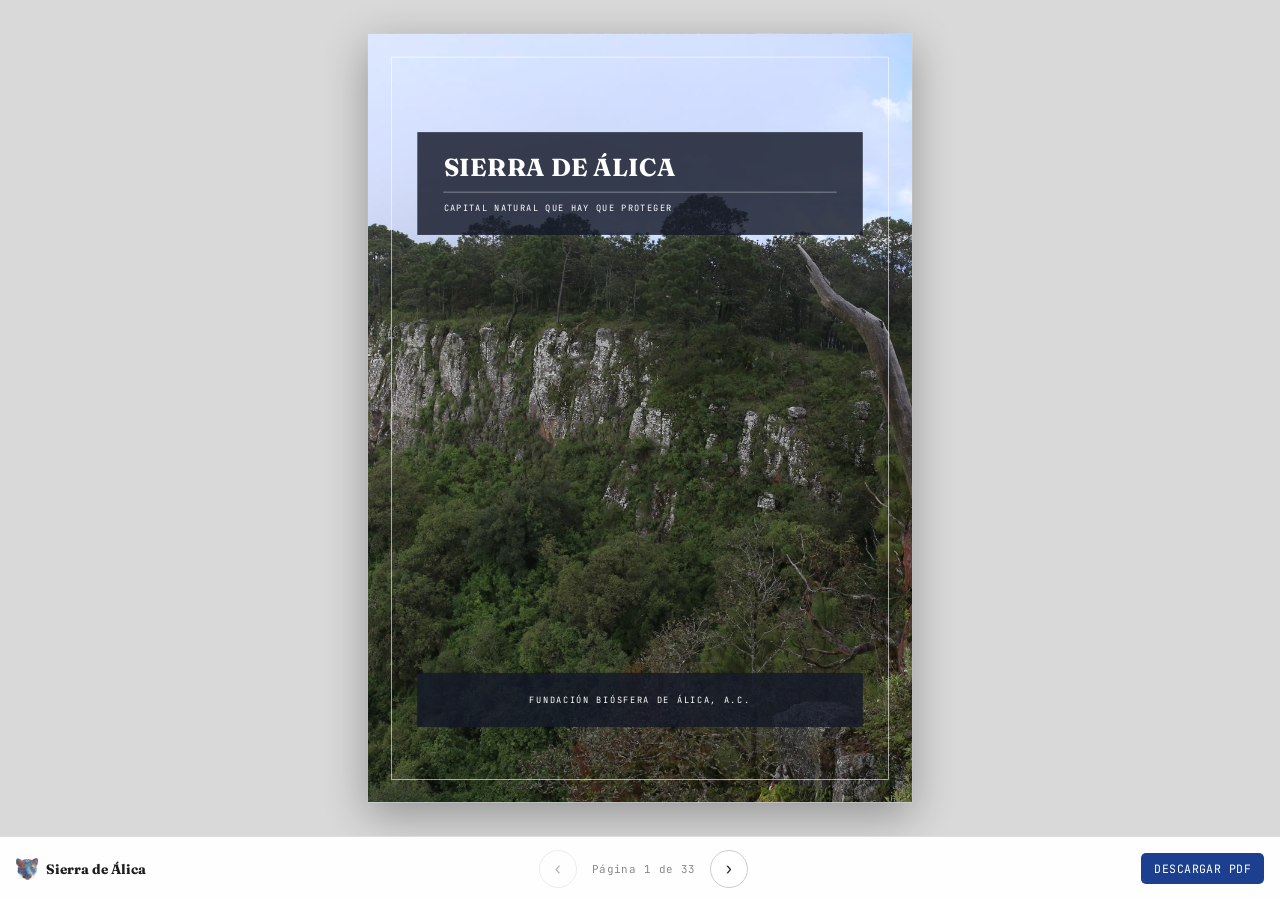
<file: index.html>
<!doctype html>
<html lang="es">
<head>
<meta charset="utf-8">
<meta name="viewport" content="width=device-width, initial-scale=1">
<title>Sierra de Álica | Fundación Biósfera de Álica, A.C.</title>
<meta name="description" content="El libro completo de la Fundación Biósfera de Álica, A.C.: territorio, causas, proyectos, bonos de carbono y fauna de la Sierra de Álica, Nayarit.">
<link rel="icon" href="assets/jaguar.png">
<meta property="og:type" content="website">
<meta property="og:title" content="Sierra de Álica | Fundación Biósfera de Álica, A.C.">
<meta property="og:description" content="El libro completo de la Fundación Biósfera de Álica, A.C., en línea: territorio, causas, proyectos, bonos de carbono y fauna de la Sierra de Álica.">
<meta property="og:image" content="assets/fotos/index-cover.jpg">
<link href="https://fonts.googleapis.com/css2?family=Fraunces:ital,opsz,wght@0,9..144,400;0,9..144,600;0,9..144,700;1,9..144,400&family=Karla:wght@400;500;700&family=JetBrains+Mono:wght@400;500;700&display=swap" rel="stylesheet">
<style>
@page { size: A4 portrait; margin: 0; }
*{box-sizing:border-box}
html,body{margin:0;padding:0}
body{font-family:'Karla',sans-serif;color:#1c1c1c;background:#ccc}
img{max-width:none}

.pg{
  position:relative; width:8.27in; height:11.69in; overflow:hidden;
  break-after:page; background:#fff;
}
.pg:last-child{break-after:auto}

/* ---------- COVER ---------- */
.pg-cover .photo{position:absolute;inset:0;background-size:cover;background-position:center}
.pg-cover .frame{position:absolute;inset:.35in;border:1px solid rgba(255,255,255,.85);pointer-events:none}
.pg-cover .band{position:absolute;left:.75in;right:.75in;background:rgba(20,25,40,.82);padding:.32in .4in;color:#fff}
.pg-cover .band-title{top:1.5in}
.pg-cover .band-title h1{margin:0;font-family:'Fraunces';font-weight:700;font-size:27pt;letter-spacing:.02em;text-transform:uppercase;line-height:1.15}
.pg-cover .band-title p{margin:.16in 0 0;font-family:'JetBrains Mono';font-size:9.5pt;letter-spacing:.1em;text-transform:uppercase;border-top:1px solid rgba(255,255,255,.5);padding-top:.14in}
.pg-cover .band-pub{bottom:1.15in;text-align:center;font-family:'JetBrains Mono';letter-spacing:.14em;font-size:9.5pt;text-transform:uppercase}

/* ---------- FRONTISPIECE ---------- */
.pg-front .photo{position:absolute;inset:0;background-size:cover;background-position:center}
.pg-front .wash{position:absolute;inset:0;background:rgba(255,255,255,.87)}
.pg-front .content{position:absolute;inset:0;display:flex;flex-direction:column;align-items:center;justify-content:center;text-align:center}
.pg-front img.mark{width:1.5in;margin-bottom:.35in;filter:drop-shadow(0 2px 6px rgba(0,0,0,.15))}
.pg-front .org{font-family:'Fraunces';font-weight:600;font-size:13pt;border-bottom:1px solid #333;padding-bottom:.12in;letter-spacing:.02em}
.pg-front .rights{position:absolute;bottom:.7in;left:0;right:0;text-align:center;font-size:7.5pt;color:#555}

/* ---------- CONTENIDO (TOC) ---------- */
.pg-toc{padding:1in 1.1in .7in}
.pg-toc .tockicker{font-family:'JetBrains Mono';font-size:8pt;letter-spacing:.14em;text-transform:uppercase;color:#999;margin:0 0 .1in}
.pg-toc h1{font-family:'Fraunces';font-weight:700;letter-spacing:.01em;margin:0 0 .42in;font-size:25pt;color:#1c1c1c}
.pg-toc .toclist{display:flex;flex-direction:column}
.tocrow{display:flex;align-items:flex-start;gap:.28in;padding:.24in 0;border-bottom:1px solid #e6e6e6}
.tocrow:first-child{border-top:1px solid #333}
.tocnum{font-family:'JetBrains Mono';font-weight:700;font-size:15pt;flex:0 0 .55in;padding-top:.03in}
.tocbar{width:3px;align-self:stretch;border-radius:2px;flex:0 0 auto}
.toctext{display:flex;flex-direction:column;gap:.05in}
.toctitle{font-family:'Fraunces';font-weight:700;font-size:15.5pt;color:#1c1c1c}
.tocdesc{font-size:9.5pt;color:#888;letter-spacing:.01em}

/* ---------- CAPTION DE FOTO (regla unica de formato, en todo el libro) ---------- */
.cap{position:absolute;right:.25in;bottom:.14in;color:#fff;font-size:8pt;font-family:'JetBrains Mono';text-shadow:0 1px 4px rgba(0,0,0,.85);z-index:2}

/* ---------- CONTENT PAGE ---------- */
.pg-content .photo{position:absolute;top:0;left:0;right:0;height:4.5in;background-size:cover;background-position:center}
.pg-content .body{position:absolute;top:4.68in;left:.75in;right:.75in;bottom:.55in}
.kicker{font-family:'JetBrains Mono';font-size:8pt;letter-spacing:.12em;text-transform:uppercase;color:var(--accent);margin:0 0 .09in}
.pg-content h2, .pg-band h2, .pg-projects h2, .pg-twin h2, .pg-list h2, .pg-stat h2, .pg-tablepage h2, .pg-text h2, .pg-contact h2{
  font-family:'Fraunces';font-weight:700;font-size:16.5pt;margin:0 0 .18in;letter-spacing:0;line-height:1.18;color:#1c1c1c;
}
/* :not(.footfolio) es a proposito: sin el, este selector (clase+etiqueta,
   mas especifico que la sola clase .footfolio) le gana al pie de pagina
   -que tambien es un <p>- y lo deja grande y oscuro solo en estas tres
   plantillas. Esa era la causa real de la inconsistencia entre paginas. */
/* formato general de letras del libro: todo el cuerpo de texto (parrafos,
   vinetas, descripciones) usa el mismo tamaño (10.5pt) y va justificado;
   solo los encabezados, etiquetas (kicker/cita/pie de pagina) y numeros
   se quedan en su propio tamaño, a proposito. */
.pg-content p:not(.footfolio), .pg-text p:not(.footfolio), .pg-stat p:not(.footfolio){font-size:12pt;line-height:1.68;margin:0 0 .2in;color:#333;text-align:justify}
ul.leaf{list-style:none;padding:0;margin:.2in 0 0}
ul.leaf li{position:relative;padding-left:.26in;font-size:12pt;line-height:1.56;margin-bottom:.17in;color:#333;text-align:justify}
ul.leaf li::before{content:"\2756";position:absolute;left:0;color:var(--accent);font-size:8pt;top:.05in}
.cite{font-size:7.2pt;color:#777;font-style:italic;border-top:1px solid #ddd;padding-top:.09in;margin-top:.16in}
.pullquote{margin-top:.5in;padding-top:.32in;border-top:1px solid #e2e2e2;font-family:'Fraunces';font-style:italic;font-weight:400;font-size:15pt;line-height:1.5;color:var(--accent);max-width:34ch}
.pullquote .pqmark{display:block;font-style:normal;font-size:26pt;line-height:.6;margin-bottom:.08in;opacity:.55}
/* pie de pagina: unico formato en todo el libro, siempre el mismo. */
.footfolio{position:absolute;bottom:.32in;left:.75in;font-family:'JetBrains Mono';font-size:7.3pt;letter-spacing:.05em;text-transform:uppercase;color:#999}
.footfolio-right{left:auto;right:.75in}
.footfolio-band{color:rgba(255,255,255,.75)}
.factrow{display:flex;gap:1px;background:#ddd;border:1px solid #ddd;margin-top:.2in}
.fact{flex:1;background:#fff;padding:.16in .12in;text-align:center}
.fact b{display:block;font-family:'Fraunces';font-weight:700;font-size:14pt;color:var(--accent)}
.fact span{display:block;font-size:7.6pt;color:#666;margin-top:.04in;text-transform:uppercase;letter-spacing:.02em}

/* ---------- PHOTO BREATHER ---------- */
.pg-photo .photo{position:absolute;inset:0;background-size:cover;background-position:center}
.pg-photo .frame{position:absolute;inset:.5in;border:1px solid rgba(255,255,255,.7);pointer-events:none}
.pg-photo .cap{right:.75in;bottom:.65in}

/* ---------- COLOR BAND ---------- */
.pg-band{background:var(--accent);color:#fff;display:flex;flex-direction:column;justify-content:center;padding:1.3in 1.1in}
.pg-band .kicker{color:rgba(255,255,255,.82)}
.pg-band h2{color:#fff;font-size:23pt;line-height:1.28;max-width:20ch}
.pg-band-values{justify-content:flex-start;padding-top:1.1in}
.vhead{margin-bottom:.5in}
.vhead h2{font-size:18pt;max-width:26ch}
.vgrid{display:flex;flex-direction:column;gap:1px;background:rgba(255,255,255,.25)}
.vcard{background:rgba(255,255,255,.08);padding:.22in .1in}
.vcard h3{font-family:'Fraunces';font-weight:700;font-size:13.5pt;margin:0 0 .05in;color:#fff}
.vcard p{font-size:12pt;margin:0;color:rgba(255,255,255,.85);line-height:1.4;text-align:justify}

/* ---------- PROJECTS ---------- */
.pg-projects{padding:.9in .85in .6in}
.pg-projects-photo{padding:0}
.pg-projects-photo .photo-side{position:absolute;top:0;left:0;right:0;height:4.5in;background-size:cover;background-position:center}
.pg-projects-photo .pbody{position:absolute;top:4.68in;left:.75in;right:.75in;bottom:.55in}
.pentry{display:flex;gap:.22in;margin-top:.34in;align-items:flex-start}
.pdualgrid{display:flex;gap:.4in}
.pdualcol{flex:1;min-width:0}
.pdualcol .pentry:first-child{margin-top:.2in}
.pentry .pnum{font-family:'JetBrains Mono';font-size:9.5pt;color:var(--accent);flex:0 0 auto;padding-top:.03in}
.pentry h3{font-family:'Fraunces';font-weight:700;font-size:13.5pt;margin:0 0 .07in}
.pentry p{font-size:12pt;margin:0;color:#333;line-height:1.56;text-align:justify}
.pg-projects-photo .pullquote{margin-top:.42in}

/* ---------- TWIN PHOTO ---------- */
.pg-twin{padding:.9in .85in .6in}
.twingrid{display:flex;gap:.35in;margin-top:.35in}
.twin{flex:1}
.tphoto{position:relative;width:100%;aspect-ratio:3/4;background-size:cover;background-position:center;margin-bottom:.18in;border:1px solid #ddd}
.twinhead{display:flex;align-items:baseline;gap:.14in}
.twinhead .pnum{font-family:'JetBrains Mono';font-size:9pt;color:var(--accent)}
.twin h3{font-family:'Fraunces';font-weight:700;font-size:13.5pt;margin:0 0 .08in}
.twin p{font-size:12pt;color:#333;line-height:1.56;margin:0;text-align:justify}

/* ---------- STAT PAGE (Bonos hero) ---------- */
.pg-stat{padding:1.1in .9in .6in}
.statgrid{display:flex;gap:.25in;margin-top:.2in}
.pg-stat .sbody p{margin-bottom:.13in}
.statbox{flex:1;border:1px solid #ddd;padding:.2in .16in;text-align:center}
.statbox b{display:block;font-family:'Fraunces';font-weight:700;font-size:16pt;color:var(--accent)}
.statbox span{display:block;font-size:7.8pt;color:#666;margin-top:.05in;line-height:1.3}

/* ---------- LIST PAGE ---------- */
.pg-list{padding:1.05in .85in .6in}
.pg-list .lede{font-size:12pt;color:#555;margin:.08in 0 0;max-width:64ch;line-height:1.45;text-align:justify}
.litem{display:flex;gap:.22in;margin-top:.26in;align-items:flex-start}
.litem .lnum{font-family:'JetBrains Mono';font-size:9.5pt;color:var(--accent);flex:0 0 auto}
.litem h3{font-family:'Fraunces';font-weight:700;font-size:13.5pt;margin:0 0 .05in}
.litem p{font-size:12pt;margin:0;color:#333;line-height:1.42;text-align:justify}

/* ---------- DUAL LIST (paginas fusionadas) ---------- */
.dualgrid{display:flex;gap:.5in;margin-top:.32in}
.pg-stat .dualgrid-tight{margin-top:.22in}
.pg-stat .dualgrid .litem{margin-top:.07in}
.pg-stat .dualgrid .litem p{line-height:1.18}
.pg-stat .dualgrid .litem h3{font-size:13.5pt}
.pg-stat .dualgrid .litem p{font-size:12pt;text-align:justify}
.dualcol{flex:1}
.dualhead{font-family:'JetBrains Mono';font-size:9pt;text-transform:uppercase;letter-spacing:.06em;color:var(--accent);margin:0 0 .04in;padding-bottom:.07in;border-bottom:1px solid #ddd}
.dualcol .litem{margin-top:.24in}
.dualcol .litem h3{font-size:13.5pt}
.dualcol .litem p{font-size:12pt;text-align:justify}

/* ---------- TABLE PAGE ---------- */
.pg-tablepage{padding:1.05in .8in .6in}
.pg-tablepage .lede{font-size:12pt;color:#555;margin:.08in 0 .22in;max-width:70ch;line-height:1.4;text-align:justify}
/* variante con foto: mismo formato exacto que .pg-content (foto de 4.5in a
   todo lo ancho, arriba, sin marco; el cuerpo empieza justo debajo) */
.pg-tablepage-photo{padding:0}
.pg-tablepage-photo .photo{position:absolute;top:0;left:0;right:0;height:4.5in;background-size:cover;background-position:center}
.pg-tablepage-photo .tbody{position:absolute;top:4.68in;left:.75in;right:.75in;bottom:.55in}
.pg-tablepage-photo .lede{margin:.08in 0 .18in}
table{width:100%;border-collapse:collapse;font-size:10pt}
th,td{border:1px solid #ccc;padding:.05in .1in;text-align:left;vertical-align:top;line-height:1.15;word-wrap:break-word}
th{background:#eee;font-family:'JetBrains Mono';font-size:8.5pt;text-transform:uppercase;letter-spacing:.03em}
tr.hl td{background:#eef3e9;font-weight:700}
table.wide{table-layout:fixed;font-size:9.3pt}
table.wide th:nth-child(1),table.wide td:nth-child(1){width:15%}
table.wide th:nth-child(2),table.wide td:nth-child(2){width:10%}
table.wide th:nth-child(3),table.wide td:nth-child(3){width:9%}
table.wide th:nth-child(4),table.wide td:nth-child(4){width:9%}
table.wide th:nth-child(5),table.wide td:nth-child(5){width:57%}
table.wide tr.hl td:nth-child(5){font-weight:400}

/* ---------- FAUNA GRID ---------- */
.pg-fauna{padding:.7in .5in .4in}
.pg-fauna .lede{font-size:12pt;color:#555;margin:.06in 0 0;max-width:64ch;line-height:1.35;text-align:justify}
/* 2 por fila (mas grandes) y la tercera abajo centrada: en una sola fila
   de 3, el ancho de la hoja (8.27in) es lo que limita el tamaño; a 2 por
   fila caben fotos bastante mas grandes sin recortar al animal. */
.faunagrid{display:flex;flex-wrap:wrap;justify-content:center;gap:.12in .3in;margin-top:.02in}
.faunacard{flex:0 0 2.25in}
.faunacard .fphoto{width:100%;aspect-ratio:3/4;background-size:cover;background-position:center;margin-bottom:.05in;border:1px solid #ddd}
.faunacard h3{font-family:'Fraunces';font-weight:700;font-size:13.5pt;margin:0 0 .02in}
.faunacard .fsci{font-family:'JetBrains Mono';font-style:italic;font-size:8pt;color:var(--accent);margin:0 0 .03in}
.faunacard .fnote{font-size:12pt;color:#333;line-height:1.2;margin:0;text-align:justify}
.fauna-cite{margin-top:.18in}

/* ---------- TEXT PAGE ---------- */
.pg-text{padding:1.15in .95in .6in}
.pg-text p:not(.footfolio){font-size:12pt;max-width:70ch;text-align:justify}

/* ---------- CONTACT ---------- */
.pg-contact{padding:1.15in .9in .6in}
.cgrid{display:flex;flex-direction:column;gap:1px;background:#ddd;border:1px solid #ddd;margin-top:.3in}
.cblock{background:#fff;padding:.2in .22in}
.clabel{font-family:'JetBrains Mono';font-size:7.6pt;letter-spacing:.08em;text-transform:uppercase;color:#888;margin:0 0 .05in}
.cval{font-size:12pt;margin:0;line-height:1.45}

/* la barra de navegacion NUNCA debe imprimirse: regla base (fuera de
   cualquier media query) que Chrome obedece siempre en Page.printToPDF,
   sin depender de que el flujo de impresion "no le deje espacio". */
.barnav{display:none}

/* =====================================================================
   MODO PANTALLA: el sitio web ES el libro, pagina por pagina, con
   botones de anterior/siguiente. En impresion (Page.printToPDF usa
   @media print) nada de esto se activa. */
@media screen {
  html,body{height:100%;background:#d9d9d9}
  .pg{display:none}
  .pg.active{
    display:block; position:fixed; top:calc((100vh - 64px)/2); left:50%;
    transform:translate(-50%,-50%) scale(var(--s,1));
    box-shadow:0 18px 60px rgba(0,0,0,.32);
  }
  .barnav{
    display:flex;
    position:fixed; left:0; right:0; bottom:0; height:64px; z-index:50;
    align-items:center; gap:.9rem; padding:0 1rem;
    background:rgba(255,255,255,.96); border-top:1px solid #ddd;
    font-family:'Karla',sans-serif; backdrop-filter:blur(6px);
  }
  .barlogo{display:flex;align-items:center;gap:.5rem;text-decoration:none;color:#1c1c1c;flex:0 0 auto}
  .barlogo img{width:22px;height:22px}
  .barlogo span{font-family:'Fraunces';font-weight:700;font-size:.85rem;display:none}
  @media (min-width:640px){ .barlogo span{display:inline} }
  .barctl{flex:1;display:flex;align-items:center;justify-content:center;gap:.9rem;min-width:0}
  .barctl button{
    font-family:'JetBrains Mono';font-size:1rem;width:38px;height:38px;border-radius:50%;
    border:1px solid #ccc;background:#fff;cursor:pointer;color:#1c1c1c;flex:0 0 auto;
  }
  .barctl button:disabled{opacity:.35;cursor:default}
  .barctl button:not(:disabled):hover{background:#f1f1f1}
  .barinfo{text-align:center;min-width:0;overflow:hidden}
  .barinfo .barpage{display:block;font-family:'JetBrains Mono';font-size:.68rem;color:#888;letter-spacing:.04em}
  .barinfo .barchapter{display:block;font-family:'Fraunces';font-weight:700;font-size:.85rem;color:#1c1c1c;white-space:nowrap;overflow:hidden;text-overflow:ellipsis}
  .bardl{
    flex:0 0 auto;font-family:'JetBrains Mono';font-size:.72rem;letter-spacing:.04em;text-transform:uppercase;
    text-decoration:none;color:#fff;background:#1c3f8f;padding:.5rem .8rem;border-radius:5px;white-space:nowrap;
  }
  .bardl:hover{background:#16306e}
  @media (max-width:480px){ .bardl span.full{display:none} }
  .pg-toc .tocrow{cursor:pointer}
  .pg-toc .tocrow:hover .toctitle{text-decoration:underline}
}
</style>
</head>
<body>

<div class="pg pg-cover">
  <div class="photo" style="background-image:url('assets/fotos/index-cover.jpg')"></div>
  <div class="frame"></div>
  <div class="band band-title">
    <h1>Sierra de Álica</h1>
    <p>Capital natural que hay que proteger</p>
  </div>
  <div class="band band-pub">Fundación Biósfera de Álica, A.C.</div>
</div>

<div class="pg pg-front">
  <div class="photo" style="background-image:url('assets/fotos/dosel-musgo-real.jpg')"></div>
  <div class="wash"></div>
  <div class="content">
    <img class="mark" src="assets/jaguar.png" alt="">
    <p class="org">Fundación Biósfera de Álica, A.C.</p>
  </div>
  <p class="rights">Edición digital 2026 · Fundación Biósfera de Álica, A.C.</p>
</div>

<div class="pg pg-toc">
  <p class="tockicker">Fundación Biósfera de Álica, A.C.</p>
  <h1>Contenido</h1>
  <div class="toclist">
      <div class="tocrow">
        <span class="tocnum" style="color:#1c3f8f">04</span>
        <span class="tocbar" style="background:#1c3f8f"></span>
        <div class="toctext">
          <span class="toctitle">Sierra de Álica</span>
          <span class="tocdesc">Territorio, hidrología y biodiversidad de la reserva</span>
        </div>
      </div>
      <div class="tocrow">
        <span class="tocnum" style="color:#b3402b">13</span>
        <span class="tocbar" style="background:#b3402b"></span>
        <div class="toctext">
          <span class="toctitle">La Fundación</span>
          <span class="tocdesc">Historia, visión, misión y valores</span>
        </div>
      </div>
      <div class="tocrow">
        <span class="tocnum" style="color:#a85a26">18</span>
        <span class="tocbar" style="background:#a85a26"></span>
        <div class="toctext">
          <span class="toctitle">Nuestras Causas</span>
          <span class="tocdesc">Hábitat, cultura y ciencia</span>
        </div>
      </div>
      <div class="tocrow">
        <span class="tocnum" style="color:#3f7a2e">21</span>
        <span class="tocbar" style="background:#3f7a2e"></span>
        <div class="toctext">
          <span class="toctitle">Proyectos en Marcha</span>
          <span class="tocdesc">Guardabosques, polinizadores, vivero y más</span>
        </div>
      </div>
      <div class="tocrow">
        <span class="tocnum" style="color:#3f7a2e">27</span>
        <span class="tocbar" style="background:#3f7a2e"></span>
        <div class="toctext">
          <span class="toctitle">Bonos de Carbono</span>
          <span class="tocdesc">Alianza con Dimitra Technology</span>
        </div>
      </div>
      <div class="tocrow">
        <span class="tocnum" style="color:#1c3f8f">29</span>
        <span class="tocbar" style="background:#1c3f8f"></span>
        <div class="toctext">
          <span class="toctitle">Fauna de la Sierra</span>
          <span class="tocdesc">Especies que habitan el polígono</span>
        </div>
      </div>
      <div class="tocrow">
        <span class="tocnum" style="color:#a85a26">31</span>
        <span class="tocbar" style="background:#a85a26"></span>
        <div class="toctext">
          <span class="toctitle">Cómo Puedes Ayudarnos</span>
          <span class="tocdesc">Voluntariado, donativos y proyectos verdes</span>
        </div>
      </div>
      <div class="tocrow">
        <span class="tocnum" style="color:#1c3f8f">32</span>
        <span class="tocbar" style="background:#1c3f8f"></span>
        <div class="toctext">
          <span class="toctitle">Contacto</span>
          <span class="tocdesc">Escríbenos</span>
        </div>
      </div></div>
</div>

<div class="pg pg-content" style="--accent:#1c3f8f">
  <div class="photo" style="background-image:url('assets/fotos/cerro-territorio-pako.jpg')"><span class="cap">Sierra de Álica, Nayarit</span></div>
  <div class="body">
    <p class="kicker">El territorio</p>
    <h2>Sierra de Álica</h2>
    <p>La Sierra de Álica es una región de gran biodiversidad, y lugar étnico sagrado, con inigualables recursos naturales, impactantes paisajes, ríos y bosques. Con un gran número de especies endémicas y/o en peligro de extinción, esta sierra constituye un hábitat de incomparable riqueza biótica y abiótica, que la posiciona como uno de los principales tesoros naturales de México.</p><p>El Área Natural Protegida CADNR 043, Estado de Nayarit, es el nombre oficial que ya tiene este polígono. Es un reservorio clave de biodiversidad que proporciona servicios ambientales vitales: regulación hídrica, fertilidad de suelos, captura de carbono y producción de oxígeno.</p><ul class="leaf"><li>Polígono natural que comprende las presas de Aguamilpa y El Cajón, con una superficie de 346,225.95 hectáreas: el núcleo, de 17,800 hectáreas, y la zona de amortiguamiento, de 328,425.95 hectáreas.</li><li>Integrada por cinco municipios del Estado de Nayarit: El Nayar, La Yesca, Santa María del Oro, Tepic y Jala.</li><li>Su altura varía de 200 a 2,250 metros sobre el nivel medio del mar.</li></ul>
    <p class="cite">Fuente: INEGI, 2015. Marco Geoestadístico Municipal; CONANP, 2016. Estudio Previo Justificativo, Sierra de Álica, Nayarit.</p>
    
  </div>
  <p class="footfolio">Sierra de Álica · 04</p>
</div>

<div class="pg pg-photo">
  <div class="photo" style="background-image:url('assets/fotos/dosel-musgo-real.jpg')"><span class="cap">Dosel de niebla, Sierra de Álica</span></div>
  <div class="frame"></div>
</div>

<div class="pg pg-content" style="--accent:#1c3f8f">
  <div class="photo" style="background-image:url('assets/fotos/presa-hidrologia-pako.jpg')"><span class="cap">La presa, vista desde la sierra</span></div>
  <div class="body">
    <p class="kicker">Hidrología</p>
    <h2>La cuenca 174 dispone de importantes recursos hídricos</h2>
    <p>La Sierra de Álica alberga la segunda cuenca más importante de México, con un volumen anual de extracción de 28,614,034 hm³ y una disponibilidad de aguas subterráneas de 33,885,660 hm³ al año.</p><ul class="leaf"><li>Cuenca hidrográfica: Huaynamota, Bolaños-Huaynamota, Atengo y Huajimic.</li><li>Ríos: el Santiago, con 562 km, alimentado por los ríos Bolaños, Huaynamota, Juchipila y Río Verde.</li><li>Presas: Aguamilpa y El Cajón, ambas de generación de energía eléctrica.</li></ul>
    <p class="cite">Fuente: CONANP, 2016. Estudio Previo Justificativo para el establecimiento del área natural protegida, Sierra de Álica, Nayarit.</p>
    
  </div>
  <p class="footfolio">Sierra de Álica · 06</p>
</div>

<div class="pg pg-content" style="--accent:#3f7a2e">
  <div class="photo" style="background-image:url('assets/fotos/habitat-header2.jpg')"><span class="cap">Cañón de la Sierra de Álica</span></div>
  <div class="body">
    <p class="kicker">Microclimas y suelos</p>
    <h2>Seis microclimas, cinco tipos de suelo</h2>
    <p>Microclimas que prevalecen en el polígono: cálido subhúmedo y semicálido subhúmedo, cada uno en sus variantes de menor, media y mayor humedad en verano.</p><p>Los suelos van del Leptosol, somero y pedregoso, al Phaeozem, rico en humus, pasando por Cambisol, Regosol y Luvisol, cada uno con su propia capacidad de retener agua y sostener vida.</p>
    <p class="cite">Fuentes: INEGI 2010 y 2007. SEMARNAT, CONABIO y Fundación Biósfera de Álica, A.C.</p>
    
  </div>
  <p class="footfolio footfolio-right">Sierra de Álica · 07</p>
</div>

<div class="pg pg-content" style="--accent:#3f7a2e">
  <div class="photo" style="background-image:url('assets/fotos/bio-2.jpg')"><span class="cap">Dosel del bosque con niebla</span></div>
  <div class="body">
    <p class="kicker">Biodiversidad</p>
    <h2>4,964 registros entre los tres reinos</h2>
    <p>La Sierra de Álica alberga una extraordinaria diversidad biológica. Esta riqueza abarca tres reinos fundamentales de la vida: Plantae, Animalia y Fungi, cada uno desempeñando un papel crucial en el equilibrio del ecosistema.</p>
    <div class="factrow"><div class="fact"><b>2,932</b><span>Especies de plantas</span></div><div class="fact"><b>1,553</b><span>Especies de animales</span></div><div class="fact"><b>479</b><span>Especies de hongos</span></div></div>
  </div>
  <p class="footfolio">Sierra de Álica · 08</p>
</div>

<div class="pg pg-tablepage pg-tablepage-photo" style="--accent:#3f7a2e">
  <div class="photo" style="background-image:url('assets/fotos/bio-1.jpg')"><span class="cap">Troncos del bosque de pino, Sierra de Álica</span></div>
  <div class="tbody">
    <p class="kicker">Reino Plantae</p>
    <h2>2,932 registros</h2>
    <p class="lede">Bryophyta, Coniferophyta, Magnoliophyta y Pteridophyta, agrupados por clase.</p>
    <table class=""><thead><tr><th>Phylum</th><th>Clase</th><th>Cantidad</th></tr></thead><tbody><tr><td>Bryophyta</td><td>Anthocerotopsida</td><td>4</td></tr><tr><td>Bryophyta</td><td>Bryopsida</td><td>n/d</td></tr><tr><td>Bryophyta</td><td>Hepaticopsida</td><td>n/d</td></tr><tr><td>Coniferophyta</td><td>Pinopsida</td><td>12</td></tr><tr><td>Magnoliophyta</td><td>Liliopsida</td><td>n/d</td></tr><tr><td>Magnoliophyta</td><td>Magnoliopsida</td><td>n/d</td></tr><tr><td>Pteridophyta</td><td>Equisetopsida</td><td>1</td></tr><tr><td>Pteridophyta</td><td>Lycopodiopsida</td><td>15</td></tr><tr><td>Pteridophyta</td><td>Polypodiopsida</td><td>129</td></tr><tr><td>Pteridophyta</td><td>Psilotopsida</td><td>7</td></tr><tr class="hl"><td>Total</td><td></td><td>2,932</td></tr></tbody></table>
    <p class="cite">Cuatro celdas están cubiertas por el brillo del flash en el documento original y se marcan como n/d; el total, 2,932, sí es legible con claridad.</p>
    
  </div>
  <p class="footfolio footfolio-right">Sierra de Álica · 09</p>
</div>

<div class="pg pg-tablepage pg-tablepage-photo" style="--accent:#1c3f8f">
  <div class="photo" style="background-image:url('assets/fotos/jaguar-tabla.jpg')"><span class="cap">Jaguar (Panthera onca)</span></div>
  <div class="tbody">
    <p class="kicker">Reino Animalia</p>
    <h2>1,553 registros</h2>
    <p class="lede">Chordata y Arthropoda, agrupados por clase.</p>
    <table class=""><thead><tr><th>Phylum</th><th>Clase</th><th>Cantidad</th></tr></thead><tbody><tr><td>Chordata</td><td>Amphibia</td><td>28</td></tr><tr><td>Chordata</td><td>Aves</td><td>477</td></tr><tr><td>Chordata</td><td>Mammalia</td><td>113</td></tr><tr><td>Chordata</td><td>Reptilia</td><td>64</td></tr><tr><td>Arthropoda</td><td>Insecta</td><td>763</td></tr><tr><td>Arthropoda</td><td>Arachnida</td><td>108</td></tr><tr class="hl"><td>Total</td><td></td><td>1,553</td></tr></tbody></table>
    <p class="cite">Los seis valores de esta tabla son legibles con claridad en el documento original y suman exactamente el total reportado.</p>
    
  </div>
  <p class="footfolio">Sierra de Álica · 10</p>
</div>

<div class="pg pg-tablepage pg-tablepage-photo" style="--accent:#a85a26">
  <div class="photo" style="background-image:url('assets/fotos/fauna-hongo.jpg')"><span class="cap">Amanita caesarea</span></div>
  <div class="tbody">
    <p class="kicker">Reino Fungi</p>
    <h2>479 registros</h2>
    <p class="lede">Ascomycota, Basidiomycota y Chytridiomycota, agrupados por clase.</p>
    <table class=""><thead><tr><th>Phylum</th><th>Clase</th><th>Cantidad</th></tr></thead><tbody><tr><td>Ascomycota</td><td>Dothideomycetes</td><td>n/d</td></tr><tr><td>Ascomycota</td><td>Eurotiomycetes</td><td>1</td></tr><tr><td>Ascomycota</td><td>Lecanoromycetes</td><td>n/d</td></tr><tr><td>Ascomycota</td><td>Leotiomycetes</td><td>2</td></tr><tr><td>Ascomycota</td><td>Pezizomycetes</td><td>n/d</td></tr><tr><td>Ascomycota</td><td>Saccharomycetes</td><td>48</td></tr><tr><td>Basidiomycota</td><td>Agaricomycetes</td><td>n/d</td></tr><tr><td>Basidiomycota</td><td>Dacrymycetes</td><td>3</td></tr><tr><td>Basidiomycota</td><td>Exobasidiomycetes</td><td>1</td></tr><tr><td>Basidiomycota</td><td>Microbotryomycetes</td><td>1</td></tr><tr><td>Basidiomycota</td><td>Pucciniomycetes</td><td>83</td></tr><tr><td>Basidiomycota</td><td>Tremellomycetes</td><td>2</td></tr><tr><td>Basidiomycota</td><td>Ustilaginomycetes</td><td>3</td></tr><tr><td>Chytridiomycota</td><td>Blastocladiomycetes</td><td>1</td></tr><tr class="hl"><td>Total</td><td></td><td>479</td></tr></tbody></table>
    <p class="cite">Cuatro celdas están cubiertas por el brillo del flash en el documento original y se marcan como n/d; el total, 479, sí es legible con claridad.</p>
    
  </div>
  <p class="footfolio footfolio-right">Sierra de Álica · 11</p>
</div>

<div class="pg pg-photo">
  <div class="photo" style="background-image:url('assets/fotos/bio-3.jpg')"><span class="cap">Musgos y helechos del sotobosque</span></div>
  <div class="frame"></div>
</div>

<div class="pg pg-content" style="--accent:#b3402b">
  <div class="photo" style="background-image:url('assets/fotos/fundacion-hero-real.jpg')"><span class="cap">Mar de nubes, Sierra de Álica</span></div>
  <div class="body">
    <p class="kicker">La organización</p>
    <h2>Fundación Biósfera de Álica, A.C.</h2>
    <p>El proyecto Fundación Biósfera de Álica nace del sentimiento y la convicción de que no hay esfuerzo, por mínimo que sea, que carezca de valor para revertir el sentido de la pérdida de biodiversidad de la Sierra de Álica.</p><p>El origen y la pasión nayarita por la naturaleza, del Dr. Antonio Muñoz Santiago, viene desde sus abuelos maternos. Desde 2004 buscó el apoyo de la Presidencia de la República y de instancias gubernamentales, como SEMARNAT, para proteger este ecosistema. El 20 de mayo de 2015, quedó constituida la Fundación Biósfera de Álica, A.C., que tiene como principal objetivo buscar la declaratoria de la Sierra de Álica como Reserva de la Biósfera.</p><p>Promovemos iniciativas que fortalecen la biodiversidad y la conectividad biológica, y consolidamos un modelo de gestión que garantice la armonía entre naturaleza, cultura y desarrollo humano.</p>
    
    
  </div>
  <p class="footfolio footfolio-right">La fundación · 13</p>
</div>

<div class="pg pg-content" style="--accent:#b3402b">
  <div class="photo" style="background-image:url('assets/fotos/fundacion-figura.jpg')"><span class="cap">Vista desde la sierra</span></div>
  <div class="body">
    <p class="kicker">Quiénes somos</p>
    <h2>Profesionistas, amigos y familia con un sueño común</h2>
    <p>Somos un grupo multidisciplinario de profesionistas, amigos y familia, con un sueño común: conservar, proteger y aprovechar, sustentable y culturalmente, la Sierra de Álica, como un capital natural para la presente y las futuras generaciones.</p><p>Nuestra labor se sustenta en la ciencia, la innovación y la participación comunitaria, generando proyectos que fortalecen la biodiversidad y promueven un modelo de desarrollo sostenible y equitativo.</p>
    <div class="factrow"><div class="fact"><b>328,425.95 ha</b><span>Área de amortiguamiento</span></div><div class="fact"><b>17,800 ha</b><span>Área núcleo</span></div><div class="fact"><b>90%</b><span>Consentimiento de propietarios</span></div></div>
  </div>
  <p class="footfolio">La fundación · 14</p>
</div>

<div class="pg pg-band" style="--accent:#b3402b">
  <div>
    <p class="kicker">Visión</p>
    <h2>Preservar y conservar, sustentable y culturalmente, la Sierra de Álica, como capital natural para la humanidad.</h2>
  </div>
  <p class="footfolio footfolio-band footfolio-right">La fundación · 15</p>
</div>

<div class="pg pg-band" style="--accent:#8a1f1f">
  <div>
    <p class="kicker">Misión</p>
    <h2>Impulsar la protección, conservación y desarrollo sustentable de la Sierra de Álica, de sus comunidades y su vinculación con la ciencia y el progreso.</h2>
  </div>
  <p class="footfolio footfolio-band">La fundación · 16</p>
</div>

<div class="pg pg-band pg-band-values" style="--accent:#a85a26">
  <div class="vhead">
    <p class="kicker">Valores</p>
    <h2>Creemos en principios como los del ICFO</h2>
  </div>
  <div class="vgrid"><div class="vcard"><h3>Respeto a la Tierra</h3><p>A los ecosistemas, a la biodiversidad, a las etnias huichol y cora, a las comunidades circunvecinas.</p></div><div class="vcard"><h3>Consciencia</h3><p>Agentes de cambio que generan conciencia ambiental para el progreso y desarrollo sustentable.</p></div><div class="vcard"><h3>Apego a nuestras raíces</h3><p>Somos parte de ellas: la riqueza ancestral de nuestras etnias y su legado cosmogónico.</p></div><div class="vcard"><h3>Pasión por la naturaleza</h3><p>Por el cuidado y protección de la naturaleza de nuestro hábitat.</p></div><div class="vcard"><h3>Transparencia y responsabilidad</h3><p>Congruencia en nuestras operaciones con todos los grupos de interés.</p></div></div>
  <p class="footfolio footfolio-band footfolio-right">La fundación · 17</p>
</div>

<div class="pg pg-content" style="--accent:#1c3f8f">
  <div class="photo" style="background-image:url('assets/fotos/proyectos-hero-real.jpg')"><span class="cap">Panorámica de la Sierra de Álica</span></div>
  <div class="body">
    <p class="kicker">01 · El trabajo</p>
    <h2>Hábitat Álica</h2>
    <p>Nuestra primera tarea es lograr la Declaratoria de la Sierra de Álica como Reserva de la Biósfera.</p><ul class="leaf"><li>Conservación y Protección: conservamos y protegemos activamente el capital natural de la Sierra de Álica.</li><li>Cambio Climático: acciones de mitigación y adaptación para los activos ambientales de la Sierra de Álica.</li><li>Biodiversidad: protegemos la biodiversidad endémica de flora, fauna, micobiota y microbiota.</li></ul>
    
    <div class="pullquote"><span class="pqmark">&#8220;</span>Impulsar la protección, conservación y desarrollo sustentable de la Sierra de Álica, de sus comunidades y su vinculación con la ciencia y el progreso.</div>
  </div>
  <p class="footfolio">Nuestras causas · 18</p>
</div>

<div class="pg pg-content" style="--accent:#a85a26">
  <div class="photo" style="background-image:url('assets/fotos/craneo-huichol-pako.jpg')"><span class="cap">Cráneo decorado con chaquira huichol</span></div>
  <div class="body">
    <p class="kicker">02 · El trabajo</p>
    <h2>Cultural, Étnica y Social</h2>
    <p>Apoyamos una mejor calidad de vida de las comunidades indígenas de la región, con proyectos de desarrollo sustentable inclusivo.</p><ul class="leaf"><li>Identidad y Calidad de Vida: salud, alimentación y educación, con base en su idiosincrasia y costumbres.</li><li>Arte Indígena: comercio justo que propicia el desarrollo artístico de las comunidades étnicas.</li><li>Proyectos Productivos: bienestar, identidad y salvaguarda del legado.</li><li>Vinculación Étnica: un punto de encuentro con otras etnias de México y Mesoamérica.</li></ul>
    
    <div class="pullquote"><span class="pqmark">&#8220;</span>Traemos en la sangre la riqueza ancestral de nuestras etnias y su legado cosmogónico.</div>
  </div>
  <p class="footfolio footfolio-right">Nuestras causas · 19</p>
</div>

<div class="pg pg-content" style="--accent:#3f7a2e">
  <div class="photo" style="background-image:url('assets/fotos/cientifica-header2.jpg')"><span class="cap">Bosque de niebla, Sierra de Álica</span></div>
  <div class="body">
    <p class="kicker">03 · El trabajo</p>
    <h2>Científica y Educativa</h2>
    <p>Fomentamos la conservación a través de proyectos de investigación científica, desarrollo tecnológico y educación ambiental.</p><ul class="leaf"><li>Educación Ambiental: en la educación básica, media superior y superior, y en empresas.</li><li>Vinculación Académica: con universidades, investigación y servicio social.</li><li>Investigación y Desarrollo: proyectos productivos en industrias alimenticia, farmacéutica, agrícola y biotecnología.</li><li>Fuente de Biodiversidad: bancos de germoplasma y datos naturales para la ciencia.</li></ul>
    
    <div class="pullquote"><span class="pqmark">&#8220;</span>Generamos conocimiento científico y fomentamos la participación social.</div>
  </div>
  <p class="footfolio">Nuestras causas · 20</p>
</div>

<div class="pg pg-projects pg-projects-photo" style="--accent:#1c3f8f">
  <div class="photo-side" style="background-image:url('assets/fotos/anp-1.jpg')"><span class="cap">Cañón de la presa, Sierra de Álica</span></div>
  <div class="pbody">
    <p class="kicker">En marcha</p>
    <h2>El polígono y la declaratoria</h2>
    
      <div class="pentry">
        <span class="pnum">01</span>
        <div><h3>Área Natural Protegida CADNR 043</h3><p>Espacio protegido destinado a la conservación y manejo de la biodiversidad de la Sierra de Álica: fauna, flora, micobiota y microbiota. Este polígono asegura la protección de los ecosistemas de la sierra y contribuye a la sostenibilidad ambiental de la región.</p></div>
      </div>
      <div class="pentry">
        <span class="pnum">02</span>
        <div><h3>Declaratoria de Reserva Biósfera de Álica</h3><p>Lograr que el gobierno de México reconozca a la Sierra de Álica como Reserva de la Biósfera. La primera tarea de la fundación, y sigue abierta.</p></div>
      </div>
    <div class="pullquote"><span class="pqmark">&#8220;</span>Preservar y conservar, sustentable y culturalmente, la Sierra de Álica, como capital natural para la humanidad.</div>
  </div>
  <p class="footfolio footfolio-right">Proyectos en marcha · 21</p>
</div>

<div class="pg pg-projects pg-projects-photo" style="--accent:#3f7a2e">
  <div class="photo-side" style="background-image:url('assets/fotos/guardabosques-1.jpg')"><span class="cap">Guardabosques en recorrido</span></div>
  <div class="pbody">
    <p class="kicker">En marcha</p>
    <h2>Protección diaria</h2>
    
      <div class="pentry">
        <span class="pnum">03</span>
        <div><h3>Guardabosques</h3><p>Prevención, detección y control de incendios forestales, tala inmoderada y caza furtiva, mediante vigilancia permanente y respuesta inmediata. Recorridos en selva baja caducifolia, selva media perennifolia y bosques mixtos de pino-encino, que fortalecen la seguridad ambiental de la Sierra de Álica.</p></div>
      </div>
    <div class="pullquote"><span class="pqmark">&#8220;</span>Conservamos y protegemos activamente el capital natural de la Sierra de Álica.</div>
  </div>
  <p class="footfolio">Proyectos en marcha · 22</p>
</div>

<div class="pg pg-projects pg-projects-photo" style="--accent:#a85a26">
  <div class="photo-side" style="background-image:url('assets/fotos/santuario-1.jpg')"><span class="cap">Colmenas del Santuario de Polinizadores</span></div>
  <div class="pbody">
    <p class="kicker">En marcha</p>
    <h2>Polinizadores</h2>
    
      <div class="pentry">
        <span class="pnum">04</span>
        <div><h3>Santuario de Polinizadores</h3><p>Protección y fomento de abejas, abejorros, avispas, colibríes, escarabajos, hormigas, mariposas, murciélagos y polillas: agentes clave para la reproducción de plantas y la seguridad alimentaria. Impulsa educación ambiental y participación comunitaria, y promueve la diversidad genética de especies nativas.</p></div>
      </div>
    <div class="pullquote"><span class="pqmark">&#8220;</span>Protegemos la biodiversidad endémica de flora, fauna, micobiota y microbiota.</div>
  </div>
  <p class="footfolio footfolio-right">Proyectos en marcha · 23</p>
</div>

<div class="pg pg-twin" style="--accent:#3f7a2e">
  <p class="kicker">En marcha</p>
  <h2>Vivero y Sombreadero Forestal</h2>
  <div class="twingrid">
      <div class="twin">
        <div class="tphoto" style="background-image:url('assets/fotos/vivero-1.jpg')"><span class="cap">Vivero Forestal, Sierra de Álica</span></div>
        <div class="twinhead"><span class="pnum">05</span><h3>Vivero Forestal</h3></div>
        <p>Propagación masiva de plantas melíferas y forestales, apoyo a la investigación y restauración de ecosistemas degradados. Fortalece corredores biológicos y contribuye a la mitigación del cambio climático mediante la captura de carbono.</p>
      </div>
      <div class="twin">
        <div class="tphoto" style="background-image:url('assets/fotos/sombreadero-1.jpg')"><span class="cap">Sombreadero Forestal, Sierra de Álica</span></div>
        <div class="twinhead"><span class="pnum">06</span><h3>Sombreadero Forestal</h3></div>
        <p>Protege plántulas forestales y melíferas contra radiación solar excesiva y lluvias intensas, optimizando su supervivencia en etapas tempranas e incrementando la capacidad de restauración ecológica en programas comunitarios.</p>
      </div></div>
  <p class="footfolio">Proyectos en marcha · 24</p>
</div>

<div class="pg pg-projects pg-projects-photo" style="--accent:#8a1f1f">
  <div class="photo-side" style="background-image:url('assets/fotos/pinos-jovenes-pako.jpg')"><span class="cap">Pinos jóvenes de reforestación</span></div>
  <div class="pbody">
    <p class="kicker">En marcha</p>
    <h2>Reforestación y más</h2>
    
    <div class="pdualgrid">
      <div class="pdualcol">
      <div class="pentry">
        <span class="pnum">07</span>
        <div><h3>Cabaña Polifuncional</h3><p>Estancias de investigadores en biotecnología agrícola, forestal, micología, bacteriología y entomología. Impulsa la investigación aplicada y la innovación sustentable, fortaleciendo la vinculación entre la ciencia, las comunidades locales y la conservación.</p></div>
      </div>
      <div class="pentry">
        <span class="pnum">08</span>
        <div><h3>Fuente de Biodiversidad</h3><p>Los primeros catálogos y censos biológicos como banco de datos natural.</p></div>
      </div></div>
      <div class="pdualcol">
      <div class="pentry">
        <span class="pnum">09</span>
        <div><h3>Manejo Sustentable de Bosques</h3><p>Compensación monetaria por el uso racional de los bosques, para fomentar su cuidado.</p></div>
      </div>
      <div class="pentry">
        <span class="pnum">10</span>
        <div><h3>Ecovilla</h3><p>Hospedaje, centro educativo, centro cultural y laboratorios.</p></div>
      </div>
      <div class="pentry">
        <span class="pnum">11</span>
        <div><h3>Vive Álica</h3><p>Protección y recuperación del patrimonio cultural huichol: arte, lenguas, usos y costumbres.</p></div>
      </div></div>
    </div>
    
  </div>
  <p class="footfolio footfolio-right">Proyectos en marcha · 25</p>
</div>

<div class="pg pg-photo">
  <div class="photo" style="background-image:url('assets/fotos/bonos-hero.jpg')"><span class="cap">Bosque de la Sierra de Álica</span></div>
  <div class="frame"></div>
</div>

<div class="pg pg-stat" style="--accent:#3f7a2e">
  <div class="sbody">
    <p class="kicker">El proyecto más grande</p>
    <h2>Bonos de Carbono, con Dimitra Technology</h2>
    <p>La Fundación Biósfera de Álica y Dimitra Technology unen fuerzas para desarrollar proyectos de conservación y bienestar comunitario en la Sierra de Álica. Dimitra es una empresa global de Agtech que provee tecnología y capacitación a pequeños agricultores.</p><p>El proyecto busca reducir y capturar gases de efecto invernadero mediante conservación y manejo sustentable. Cada bono representa la mitigación de una tonelada de CO₂.</p>
    <div class="statgrid"><div class="statbox"><b>4.6</b><span>Bonos de carbono por hectárea, esperados</span></div><div class="statbox"><b>50% / 50%</b><span>Reparto entre la Fundación y Dimitra, y los propietarios</span></div><div class="statbox"><b>≥50%</b><span>Utilidades garantizadas para ejidos y comunidades indígenas</span></div></div>
    
    <div class="dualgrid dualgrid-tight">
      <div class="dualcol"><h3 class="dualhead">Impactos y objetivos</h3>
              <div class="litem">
                <span class="lnum">01</span>
                <div><h3>Ambientales</h3><p>Reducción de gases de efecto invernadero. Conservación de bosques, suelos y cuerpos de agua.</p></div>
              </div>
              <div class="litem">
                <span class="lnum">02</span>
                <div><h3>Sociales</h3><p>Empleo local en conservación y reforestación. Educación ambiental para la comunidad.</p></div>
              </div>
              <div class="litem">
                <span class="lnum">03</span>
                <div><h3>Económicos</h3><p>Recursos de la venta de bonos, reinvertidos en proyectos ambientales y comunitarios.</p></div>
              </div></div>
      <div class="dualcol"><h3 class="dualhead">Actividades clave en campo</h3>
              <div class="litem">
                <span class="lnum">01</span>
                <div><h3>Monitoreo comunitario</h3><p>Capacitación a ejidatarios para medir altura, DAP y supervivencia de los árboles.</p></div>
              </div>
              <div class="litem">
                <span class="lnum">02</span>
                <div><h3>Prevención de incendios</h3><p>Brigadas comunitarias y cortafuegos.</p></div>
              </div>
              <div class="litem">
                <span class="lnum">03</span>
                <div><h3>Restauración de suelos</h3><p>Plantación de especies nativas y cobertura vegetal en áreas degradadas.</p></div>
              </div>
              <div class="litem">
                <span class="lnum">04</span>
                <div><h3>Reforestación</h3><p>Especies melíferas y forestales, hábitats funcionales para la fauna nativa.</p></div>
              </div>
              <div class="litem">
                <span class="lnum">05</span>
                <div><h3>Capacitación comunitaria</h3><p>Talleres de sostenibilidad, gestión forestal y créditos de carbono.</p></div>
              </div></div>
    </div>
  </div>
  <p class="footfolio footfolio-right">Bonos de carbono · 27</p>
</div>

<div class="pg pg-tablepage" style="--accent:#3f7a2e">
  
  <div class="tbody">
    <p class="kicker">En contexto</p>
    <h2>Cómo se compara contra otros proyectos de carbono en México</h2>
    <p class="lede">Distribución de recursos y actividades de conservación en seis proyectos de carbono.</p>
    <table class="wide"><thead><tr><th>Proyecto</th><th>Ubicación</th><th>Prop.</th><th>Desarr.</th><th>Actividades principales</th></tr></thead><tbody><tr class="hl"><td>Bonos de Carbono
FBA y Dimitra</td><td>Nayarit</td><td>50%</td><td>50%</td><td>Monitoreo comunitario (DAP, altura). Prevención de incendios con brigadas y cortafuegos. Plantación de especies melíferas y forestales.</td></tr><tr><td>Scolel Té</td><td>Chiapas</td><td>60–70%</td><td>30–40%</td><td>Reforestación con Pinus y Quercus. Manejo forestal certificado FSC. Restauración de suelos con composta.</td></tr><tr><td>San Juan Lachao</td><td>Oaxaca</td><td>50–60%</td><td>40–50%</td><td>Reforestación nativa. Monitoreo por teledetección (Sentinel-2). Viveros comunitarios.</td></tr><tr><td>Captura de Carbono
Com. Indígenas</td><td>Oaxaca</td><td>55–65%</td><td>35–45%</td><td>Enriquecimiento de bosques y cafetales. Monitoreo de stocks de carbono. Educación ambiental.</td></tr><tr><td>Pueblo Nuevo
(Xico2e)</td><td>Durango</td><td>70% (+5%)</td><td>30% (+5%)</td><td>Manejo forestal en 49,932 ha. Monitoreo con drones. Cortafuegos y vigilancia comunitaria.</td></tr><tr><td>México2: El Ocote</td><td>Chiapas</td><td>50–60%</td><td>40–50%</td><td>Reforestación de selva degradada. Mediciones de biomasa y teledetección.</td></tr></tbody></table>
    <p class="cite">El proyecto de la Sierra de Álica es, junto con Scolel Té, el que reparte una mayor proporción de utilidades a los propietarios de tierras entre los seis comparados aquí.</p>
    <p class="kicker" style="margin-top:.4in">Conclusiones</p><p>La alianza entre la Fundación Biósfera de Álica y Dimitra Technology protege la Sierra de Álica, impulsa la conservación forestal y genera beneficios directos para las comunidades que habitan la región. Este proyecto fortalece el vínculo entre tecnología, sostenibilidad y desarrollo comunitario, y permite la creación de un modelo innovador que combina la captura de carbono, la preservación de ecosistemas y la generación de ingresos sostenibles.</p><p>Con la implementación de los bonos de carbono, se establece una vía clara para combatir el cambio climático y garantizar que las utilidades se reinviertan en conservación y bienestar social. De esta forma, la Fundación Biósfera de Álica y Dimitra Technology consolidan un compromiso compartido con el medio ambiente y las comunidades locales, asegurando un impacto positivo que trasciende generaciones.</p>
  </div>
  <p class="footfolio">Bonos de carbono · 28</p>
</div>

<div class="pg pg-content" style="--accent:#1c3f8f">
  <div class="photo" style="background-image:url('assets/fotos/bosque-otonal-pako.jpg')"><span class="cap">Bosque de pino-encino en otoño</span></div>
  <div class="body">
    <p class="kicker">Vida silvestre</p>
    <h2>Fauna de la Sierra de Álica</h2>
    <p>El Reino Animalia de la Sierra de Álica suma 1,553 registros: 477 especies de aves, 113 de mamíferos, 64 de reptiles y 28 de anfibios, además de 763 de insectos y 108 de arácnidos.</p><p>No es posible retratar cada una de esas especies, pero sí presentar algunas de las más representativas de este territorio: las mismas que la propia Fundación eligió, desde su primer libro, como símbolo de la fauna que protege.</p>
    <p class="cite">Fuente: CONANP, 2016. Estudio Previo Justificativo, Sierra de Álica, Nayarit. Fundación Biósfera de Álica, A.C.</p>
    <div class="pullquote"><span class="pqmark">&#8220;</span>Protegemos la biodiversidad endémica de flora, fauna, micobiota y microbiota.</div>
  </div>
  <p class="footfolio footfolio-right">Fauna de la Sierra · 29</p>
</div>

<div class="pg pg-fauna" style="--accent:#1c3f8f">
  <p class="kicker">Especies representativas</p>
  <h2>Tres vecinos de la sierra</h2>
  <p class="lede">Un mamífero, un ave rapaz y el jaguar: el mismo animal que la Fundación eligió como su propio emblema.</p>
  <div class="faunagrid">
      <div class="faunacard">
        <div class="fphoto" style="background-image:url('assets/fotos/fauna-jaguar.jpg')"></div>
        <h3>Jaguar</h3>
        <p class="fsci">Panthera onca</p>
        <p class="fnote">Felino más grande de América; especie sombrilla de la Sierra de Álica y emblema de la Fundación.</p>
      </div>
      <div class="faunacard">
        <div class="fphoto" style="background-image:url('assets/fotos/fauna-venado.jpg')"></div>
        <h3>Venado cola blanca</h3>
        <p class="fsci">Odocoileus virginianus</p>
        <p class="fnote">El mamífero más representativo de los bosques de pino-encino de la sierra.</p>
      </div>
      <div class="faunacard">
        <div class="fphoto" style="background-image:url('assets/fotos/fauna-ave.jpg')"></div>
        <h3>Aguililla</h3>
        <p class="fsci">Buteo sp.</p>
        <p class="fnote">Una de las 477 especies de aves registradas en el polígono de la reserva.</p>
      </div></div>
  <p class="cite fauna-cite">Fotografía propia de esta edición, ambientada en el bosque de niebla de la Sierra de Álica.</p>
  <p class="footfolio">Fauna de la Sierra · 30</p>
</div>

<div class="pg pg-content" style="--accent:#a85a26">
  <div class="photo" style="background-image:url('assets/fotos/como-ayudar-hero.jpg')"><span class="cap">Bosque de pino-encino, Sierra de Álica</span></div>
  <div class="body">
    <p class="kicker">Participar</p>
    <h2>Cómo puedes ayudarnos</h2>
    <p>Hay diversas maneras de apoyarnos en la labor que realizamos. Lo importante es la voluntad y el compartir esta causa común de protección y conservación de la Sierra de Álica y de sus comunidades.</p><ul class="leaf"><li>Sumándote a nuestra causa, formando parte del voluntariado.</li><li>Participación en campañas, eventos y donativos web.</li><li>Proyectos verdes y sustentables: la incubadora de iniciativas de innovación.</li><li>Tesis, prácticas profesionales y servicio social.</li></ul>
    
    
  </div>
  <p class="footfolio footfolio-right">Cómo puedes ayudarnos · 31</p>
</div>

<div class="pg pg-contact" style="--accent:#1c3f8f">
  <p class="kicker">Escríbenos</p>
  <h2>Contacto</h2>
  <div class="cgrid">
      <div class="cblock">
        <p class="clabel">Correo</p>
        <p class="cval">info@biosferadealica.org</p>
      </div>
      <div class="cblock">
        <p class="clabel">Antonio Muñoz</p>
        <p class="cval">Tel: (81) 1988 6447<br>antoniomm1@icloud.com</p>
      </div>
      <div class="cblock">
        <p class="clabel">Fernanda Méndez</p>
        <p class="cval">Tel: (33) 1068 0463<br>evafernandamendezobregon@gmail.com</p>
      </div>
      <div class="cblock">
        <p class="clabel">Dirección</p>
        <p class="cval">Puerto Marqués No. 911, Col. Narvarte<br>Monterrey, N.L., CP 64830</p>
      </div>
      <div class="cblock">
        <p class="clabel">El territorio</p>
        <p class="cval">Sierra de Álica, Nayarit<br>El Nayar, La Yesca, Santa María del Oro, Tepic y Jala</p>
      </div></div>
  <p class="footfolio">Contacto · 32</p>
</div>

<div class="pg pg-cover">
  <div class="photo" style="background-image:url('assets/fotos/index-cover.jpg')"></div>
  <div class="frame"></div>
  <div class="band band-title">
    <h1>Reaprender a valorar</h1>
    <p>y cultivar el origen de la vida</p>
  </div>
  <div class="band band-pub">Fundación Biósfera de Álica, A.C.</div>
</div>

<div class="barnav" id="barnav">
  <a class="barlogo" href="#p1" onclick="event.preventDefault()">
    <img src="assets/jaguar.png" alt="">
    <span>Sierra de Álica</span>
  </a>
  <div class="barctl">
    <button id="btnPrev" aria-label="Página anterior" type="button">‹</button>
    <div class="barinfo">
      <span class="barpage" id="pageCounter"></span>
      <span class="barchapter" id="chapterLbl"></span>
    </div>
    <button id="btnNext" aria-label="Página siguiente" type="button">›</button>
  </div>
  <a class="bardl" href="sierra-de-alica-libro-completo.pdf" download><span class="full">Descargar </span>PDF</a>
</div>

<script>
(function(){
  var pages = Array.prototype.slice.call(document.querySelectorAll('.pg'));
  var n = pages.length;
  if(!n) return;
  var NATW = 8.27*96, NATH = 11.69*96;
  var idx = 0;

  var btnPrev = document.getElementById('btnPrev');
  var btnNext = document.getElementById('btnNext');
  var counter = document.getElementById('pageCounter');
  var chapterLbl = document.getElementById('chapterLbl');

  function clamp(i){ return Math.max(0, Math.min(n-1, i)); }

  function fitScale(){
    var vw = window.innerWidth, vh = window.innerHeight - 64;
    var s = Math.min((vw*0.94)/NATW, (vh*0.92)/NATH, 1.15);
    document.documentElement.style.setProperty('--s', s);
  }

  function render(){
    pages.forEach(function(p,i){ p.classList.toggle('active', i===idx); });
    counter.textContent = 'Página ' + (idx+1) + ' de ' + n;
    var fol = pages[idx].querySelector('.footfolio');
    chapterLbl.textContent = fol ? fol.textContent : '';
    btnPrev.disabled = (idx===0);
    btnNext.disabled = (idx===n-1);
    if(history.replaceState){ history.replaceState(null, '', '#p'+(idx+1)); }
    fitScale();
  }

  function go(delta){ idx = clamp(idx+delta); render(); }

  btnPrev.addEventListener('click', function(){ go(-1); });
  btnNext.addEventListener('click', function(){ go(1); });

  window.addEventListener('keydown', function(e){
    if(e.key==='ArrowRight' || e.key==='PageDown'){ go(1); }
    else if(e.key==='ArrowLeft' || e.key==='PageUp'){ go(-1); }
    else if(e.key==='Home'){ idx=0; render(); }
    else if(e.key==='End'){ idx=n-1; render(); }
  });
  window.addEventListener('resize', fitScale);

  var touchStartX = null;
  window.addEventListener('touchstart', function(e){ touchStartX = e.touches[0].clientX; }, {passive:true});
  window.addEventListener('touchend', function(e){
    if(touchStartX===null) return;
    var dx = e.changedTouches[0].clientX - touchStartX;
    if(Math.abs(dx) > 50){ go(dx<0 ? 1 : -1); }
    touchStartX = null;
  }, {passive:true});

  document.body.addEventListener('click', function(e){
    var row = e.target.closest && e.target.closest('.tocrow');
    if(!row) return;
    var numEl = row.querySelector('.tocnum');
    if(!numEl) return;
    var target = parseInt(numEl.textContent, 10) - 1;
    if(!isNaN(target)){ idx = clamp(target); render(); }
  });

  var m = location.hash.match(/p(\d+)/);
  if(m){ idx = clamp(parseInt(m[1],10) - 1); }

  render();
})();
</script>
</body>
</html>
</file>
